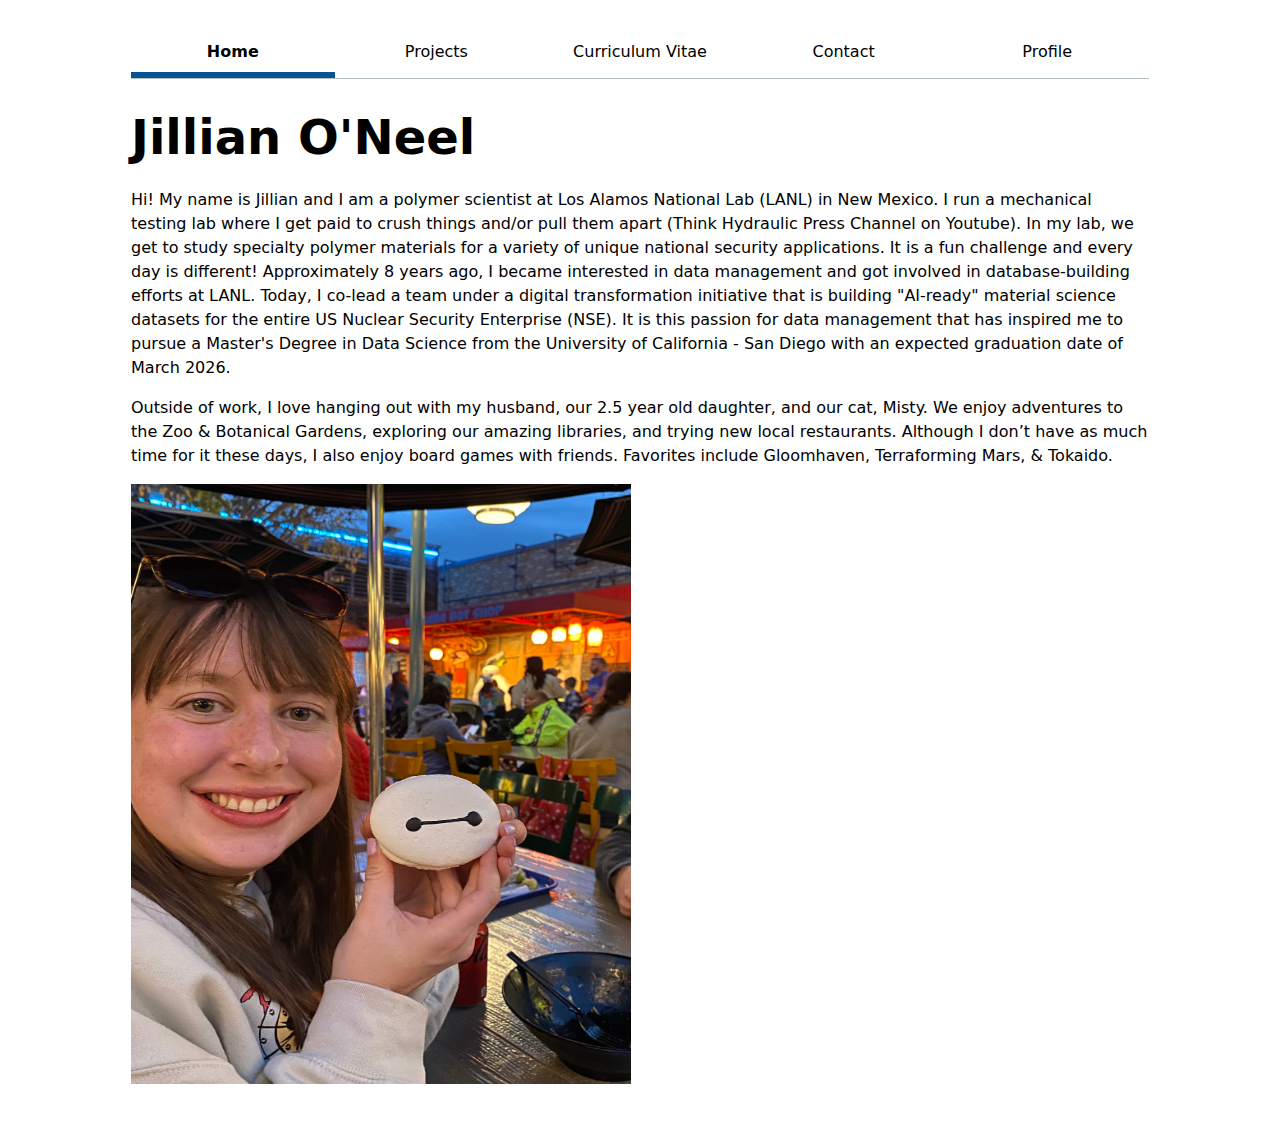
<file: index.html>
<!DOCTYPE html>
<html lang="en">
<head>
    <meta charset="UTF-8">
    <meta name="viewport" content="width=device-width, initial-scale=1.0">
    <title>Jillian O'Neel: Personal Site & Portfolio</title>
    <link rel="stylesheet" href="style.css">
</head>
<body>
    <nav>
    <ul>
        <li><a href="/portfolio/" class="current">Home</a></li>
        <li><a href="/portfolio/projects">Projects</a></li>
        <li><a href="/portfolio/CV">Curriculum Vitae</a></li>
        <li><a href="/portfolio/contact/">Contact</a></li>
        <li><a href="https://github.com/oneeljilc" target="_blank">Profile</a></li>
    </ul>
    </nav>
    <h1>Jillian O'Neel</h1>
    <p>
        Hi! My name is Jillian and I am a polymer scientist at Los Alamos National Lab (LANL) in New Mexico. 
        I run a mechanical testing lab where I get paid to crush things and/or pull them apart (Think 
        Hydraulic Press Channel on Youtube). In my lab, we get to study specialty polymer materials for a 
        variety of unique national security applications. It is a fun challenge and every day is different! 
        Approximately 8 years ago, I became interested in data management and got involved in 
        database-building efforts at LANL. Today, I co-lead a team under a digital transformation initiative
        that is building "AI-ready" material science datasets for the entire US Nuclear Security Enterprise 
        (NSE). It is this passion for data management that has inspired me to pursue a Master's Degree in
        Data Science from the University of California - San Diego with an expected graduation date of March 
        2026.
    </p>
    <p>
        Outside of work, I love hanging out with my husband, our 2.5 year old daughter, and our cat, Misty. 
        We enjoy adventures to the Zoo & Botanical Gardens, exploring our amazing libraries, and trying new 
        local restaurants. Although I don’t have as much time for it these days, I also enjoy board games with 
        friends. Favorites include Gloomhaven, Terraforming Mars, & Tokaido.
    </p>
    <img src="images/DisneySelfie.jpg" alt="Jillian (white woman with long brown hair & bangs) posing with Baymax 
    macaron while Baymax is meeting guests in the background"
    width="500" height="600">
</body>
</html>
</file>
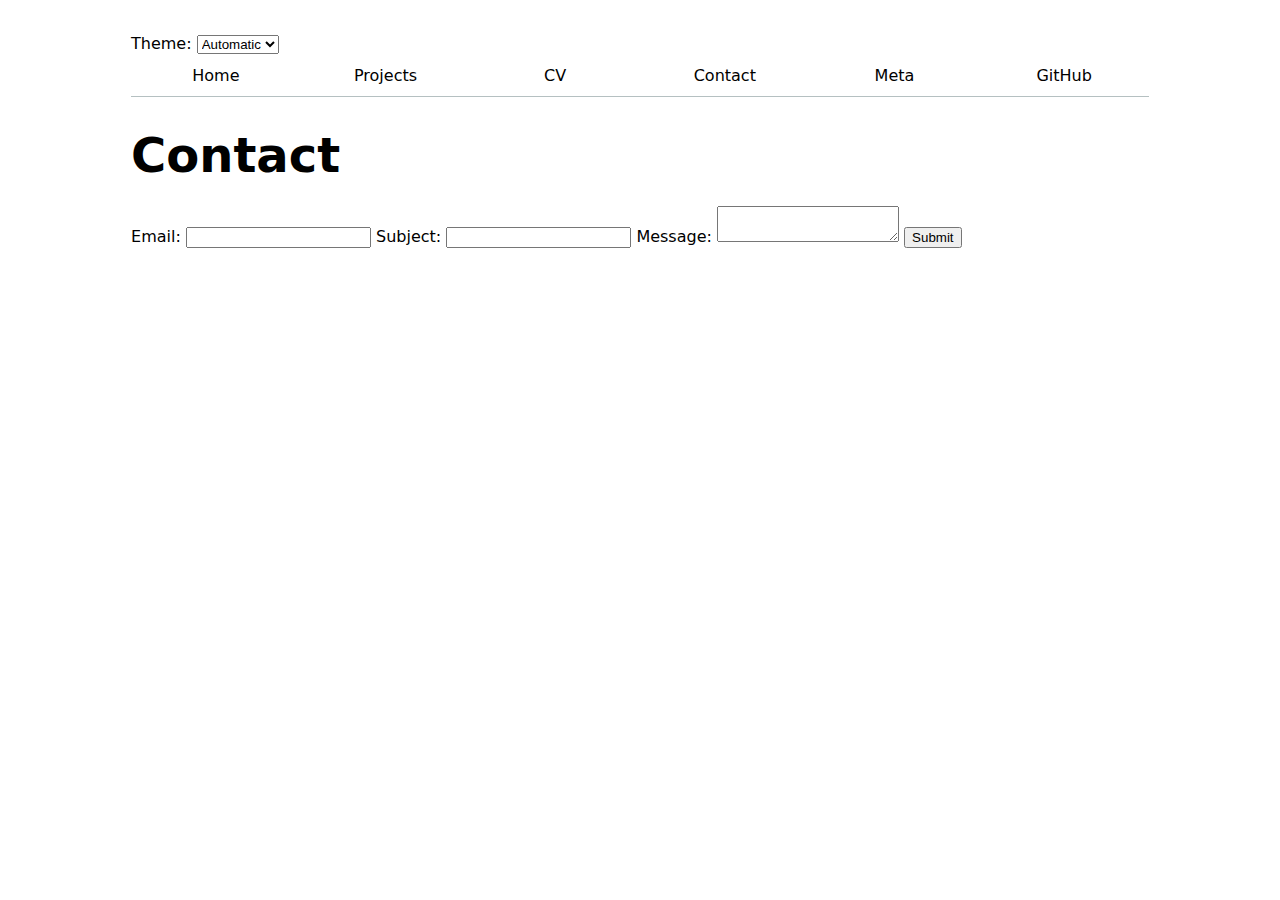
<file: contact/index.html>
<!DOCTYPE html>
<html lang="en">
<head>
    <meta charset="UTF-8">
    <meta name="viewport" content="width=device-width, initial-scale=1.0">
    <title>Jillian O'Neel: Contact</title>
    <link rel="stylesheet" href="../style.css">
</head>
<body>
    <h1>Contact</h1>
    <form action="mailto:joneel@ucsd.edu" method="POST" enctype="text/plain">
        <label>
            Email:
            <input type="email" name="email" required>
        </label>
        <label>
            Subject:
            <input type="text" name="subject" required>
        </label>
        <label>
            Message:
            <textarea name="body" required></textarea>
        </label>
        <button>Submit</button>
    </form>
    <script type="module" src="../global.js"></script>
</body>
</html>
</file>
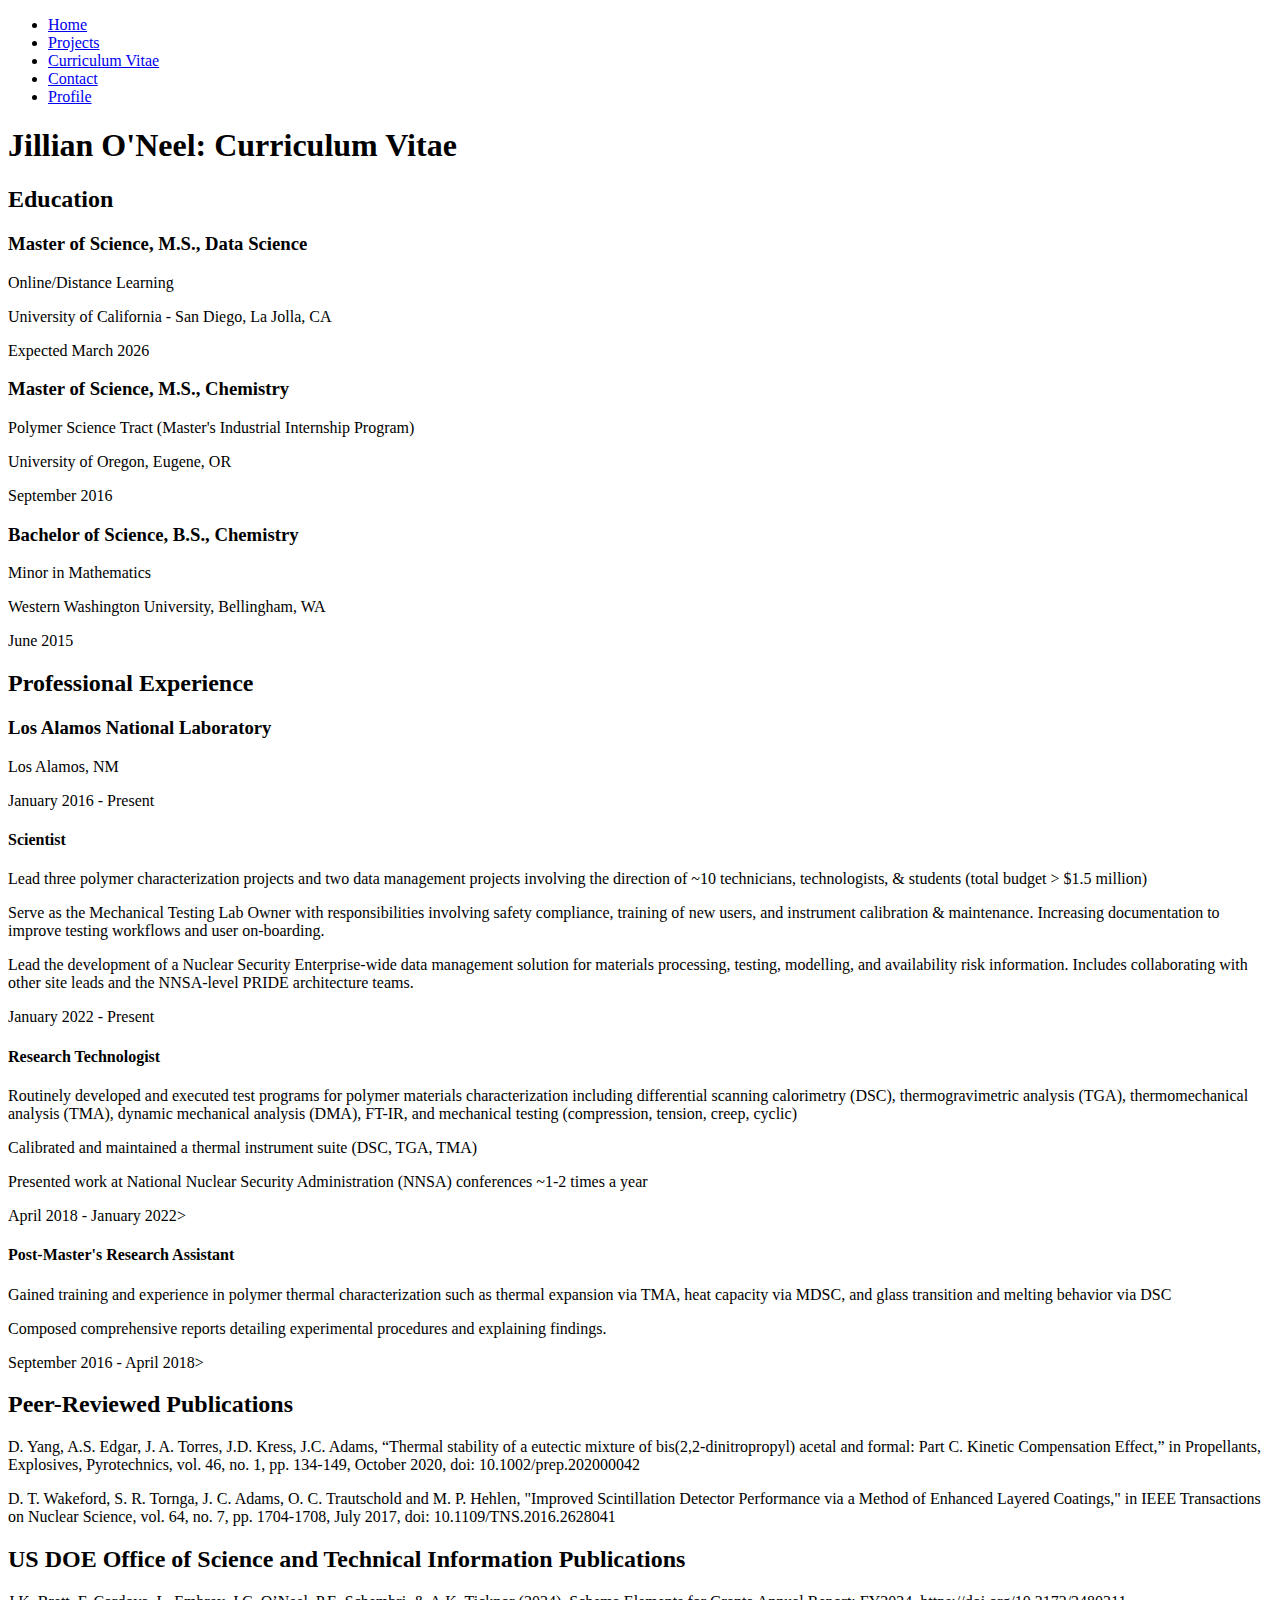
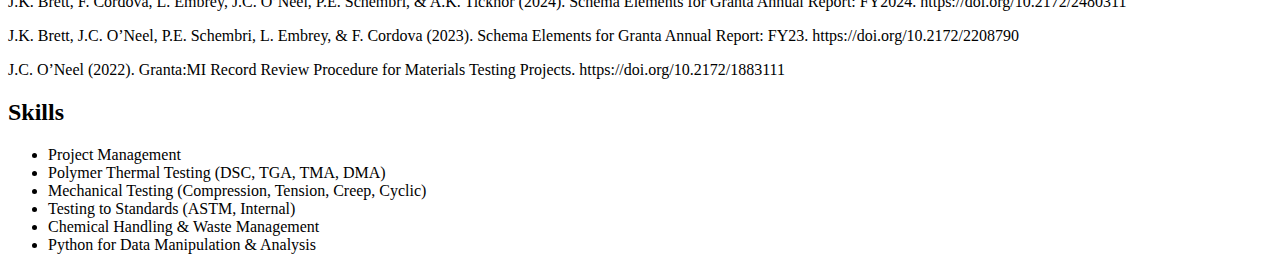
<file: CV/index.html>
<!DOCTYPE html>
<html lang="en">
<head>
    <meta charset="UTF-8">
    <meta name="viewport" content="width=device-width, initial-scale=1.0">
    <title>Jillian O'Neel: CV</title>
    <link rel="stylesheet" href="C:\Users\oneel\OneDrive\Documents\GitHub\portfolio\style.css">
</head>
<body>
    <nav>
    <ul>
        <li><a href="/portfolio/">Home</a></li>
        <li><a href="/portfolio/projects">Projects</a></li>
        <li><a href="/portfolio/CV" class="current">Curriculum Vitae</a></li>
        <li><a href="/portfolio/contact/">Contact</a></li>
        <li><a href="https://github.com/oneeljilc" target="_blank">Profile</a></li>
    </ul>
    </nav>

    <h1>Jillian O'Neel: Curriculum Vitae</h1>

    <section id="education">
        <h2>Education</h2>
        <article>
            <h3>Master of Science, M.S., Data Science</h3>
            <p>Online/Distance Learning</p>
            <p>University of California - San Diego, La Jolla, CA</p>
            <time datetime="2026-03">Expected March 2026</time>
        </article>
        <article>
            <h3>Master of Science, M.S., Chemistry</h3>
            <p>Polymer Science Tract (Master's Industrial Internship Program)</p>
            <p>University of Oregon, Eugene, OR</p>
            <time datetime="2016-09">September 2016</time>
        </article>
        <article>
            <h3>Bachelor of Science, B.S., Chemistry</h3>
            <p>Minor in Mathematics</p>
            <p>Western Washington University, Bellingham, WA</p>
            <time datetime="2015-06">June 2015</time>
        </article>
    </section>

    <section id="professional_experience">
        <h2>Professional Experience</h2>
        <h3>Los Alamos National Laboratory</h3>
        <p>Los Alamos, NM</p>
        <time datetime="2016-01">January 2016</time> - Present
        <article>
            <h4>Scientist</h4>
            <p>Lead three polymer characterization projects and two data management projects involving the
                direction of ~10 technicians, technologists, & students (total budget > $1.5 million)</p>
            <p>Serve as the Mechanical Testing Lab Owner with responsibilities involving safety compliance, 
                training of new users, and instrument calibration & maintenance. Increasing documentation to 
                improve testing workflows and user on-boarding.</p>
            <p>Lead the development of a Nuclear Security Enterprise-wide data management solution for 
                materials processing, testing, modelling, and availability risk information. Includes 
                collaborating with other site leads and the NNSA-level PRIDE architecture teams.</p>
            <time datetime="2022-01">January 2022</time> - Present
        </article>
        <article>
            <h4>Research Technologist</h4>
            <p>Routinely developed and executed test programs for polymer materials characterization including 
                differential scanning calorimetry (DSC), thermogravimetric analysis (TGA), thermomechanical 
                analysis (TMA), dynamic mechanical analysis (DMA), FT-IR, and mechanical testing (compression, 
                tension, creep, cyclic)</p>
            <p>Calibrated and maintained a thermal instrument suite (DSC, TGA, TMA)</p>
            <p>Presented work at National Nuclear Security Administration (NNSA) conferences ~1-2 times a 
                year</p>
            <time datetime="2018-04">April 2018</time> - <time datetime="2022-01">January 2022</time>>
        </article>
        <article>
            <h4>Post-Master's Research Assistant</h4>
            <p>Gained training and experience in polymer thermal characterization such as thermal expansion 
                via TMA, heat capacity via MDSC, and glass transition and melting behavior via DSC</p>
            <p>Composed comprehensive reports detailing experimental procedures and explaining findings.</p>
            <time datetime="2016-09">September 2016</time> - <time datetime="2018-04">April 2018</time>>
        </article>
    </section>

    <section id="publications">
        <h2>Peer-Reviewed Publications</h2>
        <article>
            <p>D. Yang, A.S. Edgar, J. A. Torres, J.D. Kress, J.C. Adams, “Thermal stability of a eutectic mixture 
            of bis(2,2-dinitropropyl) acetal and formal: Part C. Kinetic Compensation Effect,” in Propellants, 
            Explosives, Pyrotechnics, vol. 46, no. 1, pp. 134-149, October 2020, doi: 10.1002/prep.202000042</p>
        </article>
        <article>
            <p>D. T. Wakeford, S. R. Tornga, J. C. Adams, O. C. Trautschold and M. P. Hehlen, "Improved 
                Scintillation Detector Performance via a Method of Enhanced Layered Coatings," in IEEE 
                Transactions on Nuclear Science, vol. 64, no. 7, pp. 1704-1708, July 2017, 
                doi: 10.1109/TNS.2016.2628041</p>
        </article>
        <h2>US DOE Office of Science and Technical Information Publications</h2>
        <article>
            <p>J.K. Brett, F. Cordova, L. Embrey, J.C. O’Neel, P.E. Schembri, & A.K. Ticknor (2024). Schema 
                Elements for Granta Annual Report: FY2024. https://doi.org/10.2172/2480311</p>
        </article>
        <article>
            <p>J.K. Brett, J.C. O’Neel, P.E. Schembri, L. Embrey, & F. Cordova (2023). Schema Elements for 
                Granta Annual Report: FY23. https://doi.org/10.2172/2208790</p>
        </article>
        <article>
            <p>J.C. O’Neel (2022). Granta:MI Record Review Procedure for Materials Testing Projects. 
                https://doi.org/10.2172/1883111</p>
        </article>
    </section>

    <section id="skills">
        <h2>Skills</h2>
        <article>
            <ul>
                <li>Project Management</li>
                <li>Polymer Thermal Testing (DSC, TGA, TMA, DMA)</li>
                <li>Mechanical Testing (Compression, Tension, Creep, Cyclic)</li>
                <li>Testing to Standards (ASTM, Internal)</li>
                <li>Chemical Handling & Waste Management</li>
                <li>Python for Data Manipulation & Analysis</li>
            </ul>
        </article>
    </section>

</body>
</html>
</file>
<file: style.css>
html {
  --color-accent: oklch(43.656% 0.12311 250.73);
  accent-color: var(--color-accent);
  color-scheme: light dark;

  background-color: Canvas;
  color: CanvasText;
}

body {
  font: 100%/1.5 system-ui;
  max-width: 100ch;
  margin-inline: auto;
  padding: 1.5rem 1rem;
}

/* ---------------- Navigation ---------------- */
nav ul,
nav li {
  display: contents;
}

nav {
  display: flex;
  margin-bottom: 2rem;
  border-bottom: 1px solid oklch(80% 3% 200);
}

nav a {
  flex: 1;
  text-decoration: none;
  color: inherit;
  text-align: center;
  padding: 0.5em;
}

nav a.current {
  border-bottom: 0.4em solid var(--color-accent);
  font-weight: bold;
}

nav a:hover {
  border-bottom: 0.4em solid var(--color-accent);
  background-color: color-mix(in oklch, var(--color-accent), canvas 85%);
}

/* ---------------- Headings ---------------- */
h1,
h2,
h3,
h4,
h5,
h6 {
  line-height: 1.1;
  text-wrap: balance;
  margin-top: 0;
  margin-bottom: 0.5em;
}

h1 { font-size: 300%; }
h2 { font-size: 200%; }
h3 { font-size: 150%; }
h4 { font-size: 120%; }
h5 { font-size: 100%; }
h6 { font-size: 90%; }

/* ---------------- Stats Summary Box ---------------- */
#stats dl {
  display: grid;
  grid-template-columns: max-content auto;
  gap: 0.35em 1em;
  margin-top: 1rem;
  padding: 1rem;
  border-radius: 0.5rem;
  border: 1px solid oklch(80% 0 0);
  background: oklch(98% 0 0);
}

#stats dt {
  font-weight: 600;
  color: oklch(30% 0 0);
}

#stats dd {
  margin: 0;
  color: oklch(40% 0 0);
}

/* ---------------- Tooltip ---------------- */
#commit-tooltip {
  position: fixed;
  top: 1em;
  left: 1em;
  background-color: rgba(255, 255, 255, 0.95);
  border: 1px solid rgba(0,0,0,0.1);
  border-radius: 0.5rem;
  padding: 0.75rem 1rem;
  backdrop-filter: blur(6px);
  box-shadow: 0 4px 12px rgba(0,0,0,0.15);
  pointer-events: none;
  font-size: 0.9rem;
}

#commit-tooltip[hidden] {
  opacity: 0;
  visibility: hidden;
}

#commit-tooltip dt {
  font-weight: 600;
}

#commit-tooltip dd {
  margin: 0 0 0.3rem 0;
}

/* ---------------- Scatterplot ---------------- */
.gridlines line {
  stroke: var(--color-neutral-80, #ccc);
  stroke-opacity: 0.3;
}

circle {
  transition: 
    r 200ms ease,
    cx 200ms ease,
    cy 200ms ease,
    opacity 200ms ease;
  transform-origin: center;
}

circle:hover {
  transform: scale(1.5);
}

circle.selected {
  fill: red;
  stroke: #222;
  stroke-width: 2;
  fill-opacity: 1;
}

/* ---------------- Commit Filter ---------------- */
.commit-filter {
  display: flex;
  align-items: baseline;
  margin-bottom: 1rem;
}

.commit-filter label {
  flex: 1;
}

#commit-time {
  margin-left: auto;
  font-style: italic;
}

/* ---------------- FILE LIST + UNIT VISUALIZATION ---------------- */
#files {
  display: grid;
  grid-template-columns: 1fr 4fr;
  gap: 0.25em 1em;
  margin-top: 1.5rem;
}

#files > div {
  grid-column: 1 / -1;
  display: grid;
  grid-template-columns: subgrid;
}

#files dt {
  grid-column: 1;
  font-weight: 600;
}

#files dd {
  grid-column: 2;
  display: flex;
  flex-wrap: wrap;
  align-items: start;
  align-content: start;
  gap: 0.15em;
  padding-top: 0.6em;
  margin: 0;
}

.loc {
  display: inline-block;
  width: 0.5em;
  aspect-ratio: 1;
  background: var(--color);
  border-radius: 50%;
}

/* ---------------- Scrollytelling Layout ---------------- */
#scrolly-1 {
  position: relative;
  display: flex;
  gap: 1rem;
  margin-top: 2rem;
}

#scrolly-1 > * {
  flex: 1;
}

#scatter-story .step {
  padding: 0.5rem 0;
  margin: 0;
}

#scatter-plot {
  position: sticky;
  top: 1rem;
  height: 50vh;
  overflow: visible;
}

#scatter-story p {
  margin: 0 0 0.75rem 0;
}

/* ---------------- Language breakdown ---------------- */
#language-breakdown {
  display: grid;
  grid-template-columns: max-content auto;
  gap: 0.25em 1em;
}

#language-breakdown dt {
  font-weight: 600;
}

#language-breakdown dd {
  margin: 0;
}
</file>
